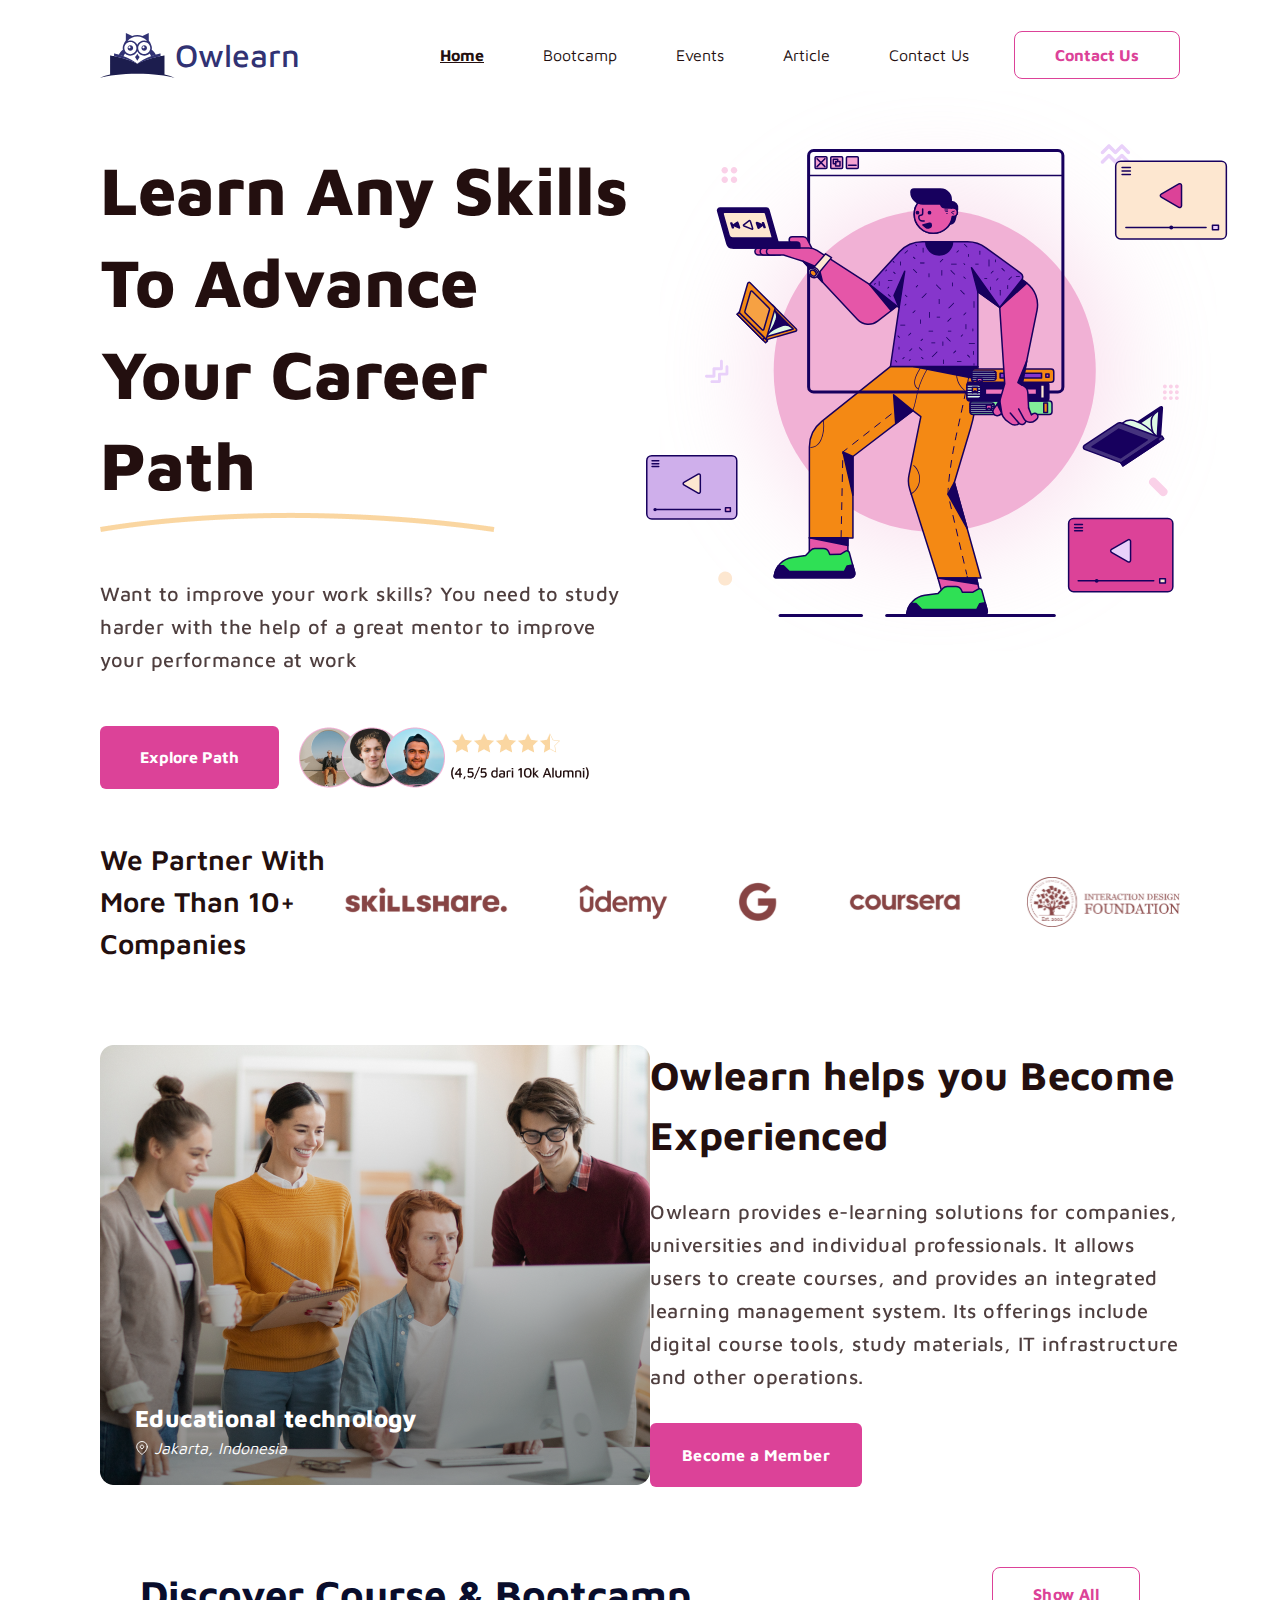
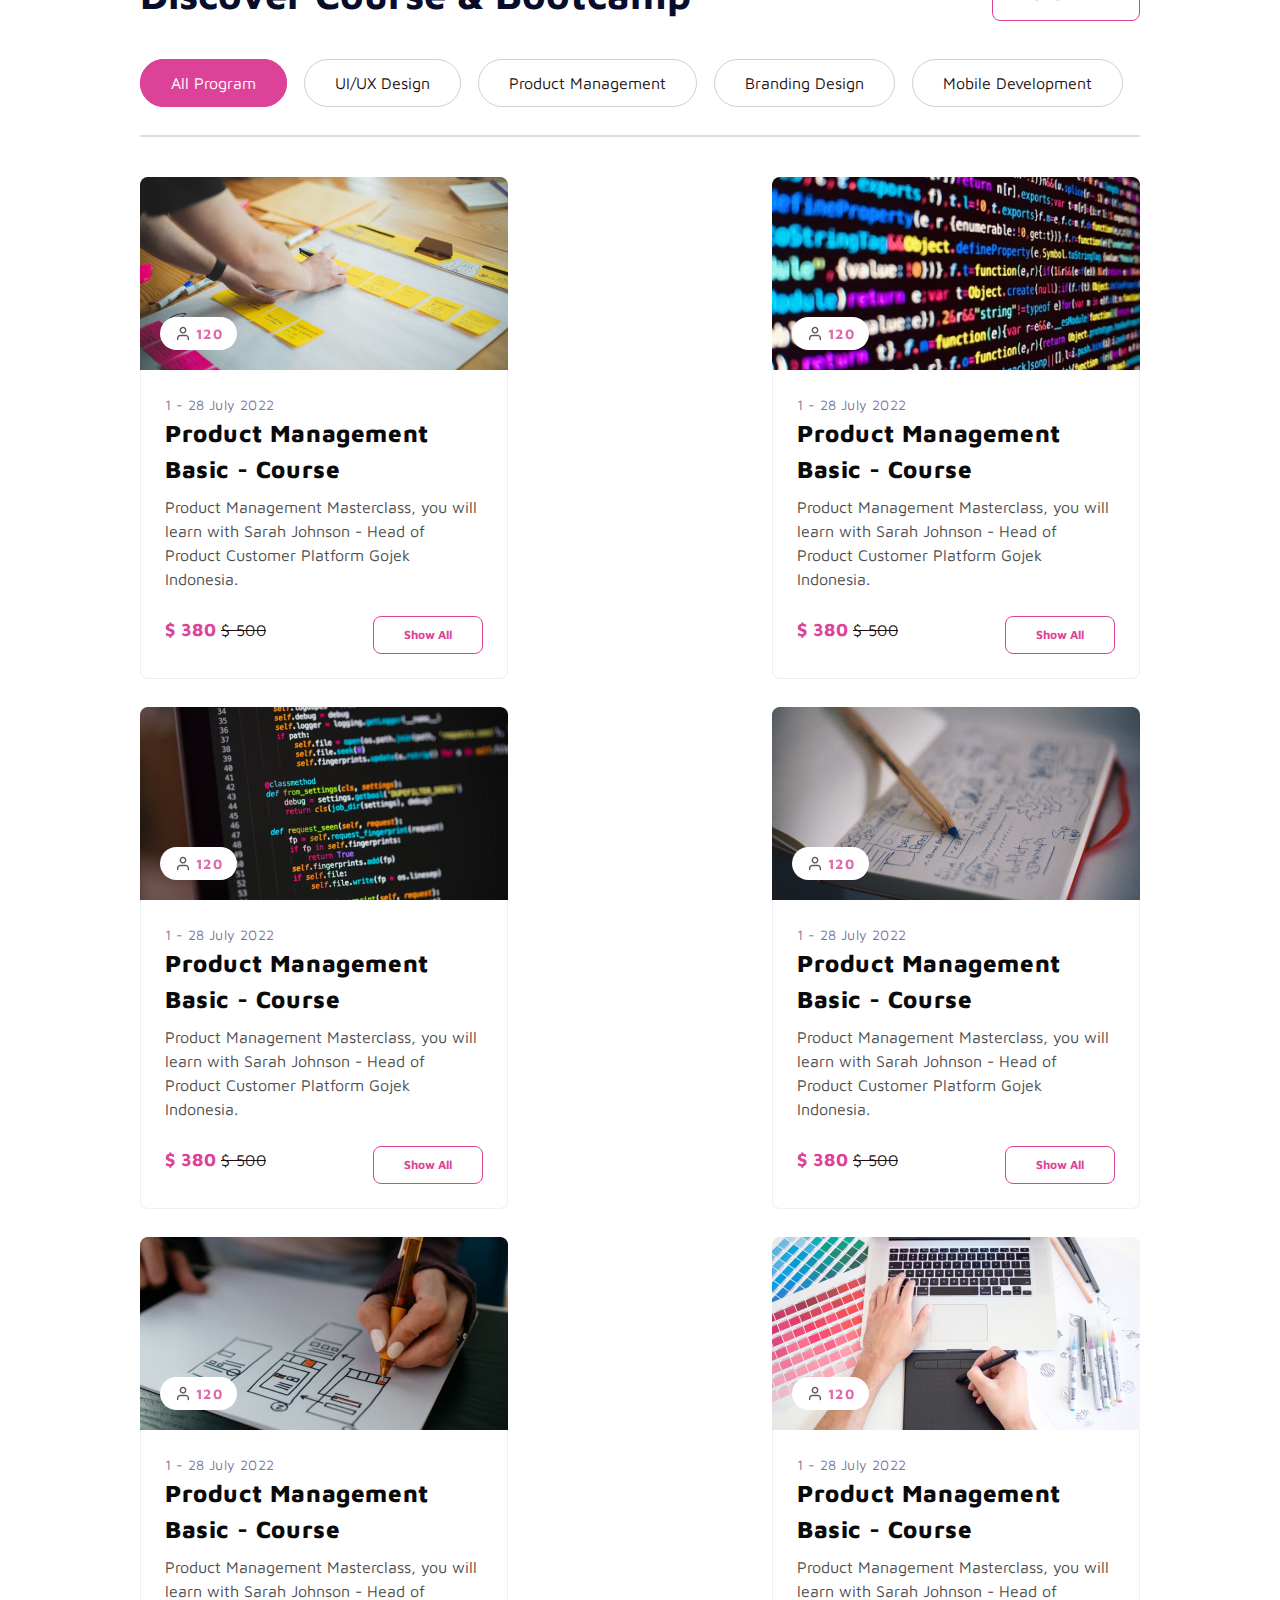
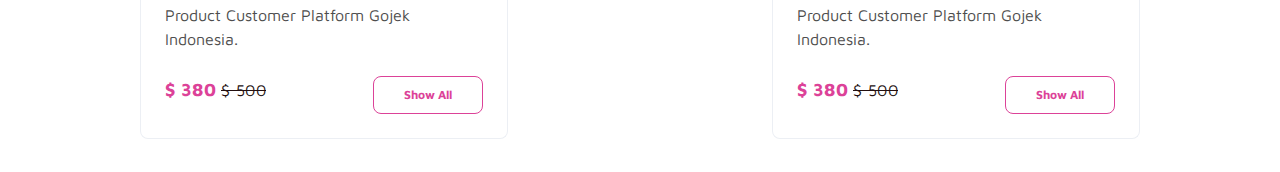
<file: index.html>
<!DOCTYPE html>
<html lang="en">
	<head>
		<meta charset="UTF-8" />
		<meta http-equiv="X-UA-Compatible" content="IE=edge" />
		<meta name="viewport" content="width=device-width, initial-scale=1.0" />
		<title>OwLearn - Learn Any Skills to advance your career path</title>

		<!-- CSS Files -->
		<link rel="stylesheet" href="css/responsive.min.css" />
		<link rel="stylesheet" href="css/main.min.css" />

		<!-- Fonts -->
		<link
			href="https://fonts.googleapis.com/css2?family=Maven+Pro:wght@400;500;600;700;800&display=swap"
			rel="stylesheet"
		/>
	</head>
	<body>
		<!-- Header -->
		<header class="header">
			<!-- Header Logo -->
			<div class="header-logo">
				<div class="header-logo-img">
					<img src="images/logo-img.svg" alt="Owlearn" />
				</div>
				<div class="header-logo-name">Owlearn</div>
			</div>

			<!-- menu -->
			<nav class="header-navigation">
				<a href="#" class="active">Home</a>
				<a href="#">Bootcamp</a>
				<a href="#">Events</a>
				<a href="#">Article</a>
				<a href="#">Contact Us</a>
				<a href="#" class="navigation-button">Contact Us</a>
			</nav>
		</header>

		<main class="container">
			<!-- Banner -->
			<div class="banner">
				<div class="banner-left">
					<div class="banner-slogan">
						<h1>Learn Any Skills to Advance Your Career Path</h1>
						<img src="images/line.png" alt="" />
						<p>
							Want to improve your work skills? You need to study harder with
							the help of a great mentor to improve your performance at work
						</p>
						<div class="hug">
							<div class="button">
								<button class="hug-button">Explore Path</button>
							</div>
							<div class="hug-rate">
								<img src="images/pictures.png" alt="" />
								<img src="images/rate.png" alt="" />
							</div>
						</div>
					</div>
				</div>
				<div class="banner-right">
					<img src="images/software-man.svg" alt="" />
				</div>
			</div>

			<!-- Partners -->
			<div class="partners">
				<div class="partners-text">We partner with more than 10+ companies</div>
				<div class="partner-logos">
					<img src="images/partner-logos.svg" alt="Partner Logoları" />
				</div>
			</div>

			<!-- About Us -->
			<div class="aboutUs">
				<div class="aboutUs-left">
					<img src="images/aboutUs-img.png" alt="" />
					<div class="aboutUs-left-pictureOn">
						<h3>Educational technology</h3>
						<address>
							<img src="images/map-pin.svg" alt="" />
							<span>Jakarta, Indonesia</span>
						</address>
					</div>
				</div>
				<div class="aboutUs-right">
					<h2>Owlearn helps you Become Experienced</h2>
					<p>
						Owlearn provides e-learning solutions for companies, universities
						and individual professionals. It allows users to create courses, and
						provides an integrated learning management system. Its offerings
						include digital course tools, study materials, IT infrastructure and
						other operations.
					</p>
					<button class="aboutUs-member-btn">Become a Member</button>
				</div>
			</div>

			<!-- Discover Course & Bootcamp -->
			<div class="discoverCourse">
				<div class="discoverCourse-title">
					<h2>Discover Course & Bootcamp</h2>
					<a href="#">Show All</a>
				</div>

				<div class="discoverCourse-kategory">
					<div>
						<a href="#" class="active">All Program</a>
						<a href="#">UI/UX Design</a>
						<a href="#">Product Management</a>
						<a href="#">Branding Design</a>
						<a href="#">Mobile Development</a>
					</div>
				</div>

				<div class="diveder"></div>

				<div class="courses">
					<div class="courses-box">
						<div class="courses-image">
							<img src="images/course1.png" alt="">
							<div class="people-count">
								<img src="images/user.png" alt="">
								<span>120</span>
							</div>
						</div>
						<div class="courses-content">
							<span class="tarih">1 - 28 July 2022</span>
							<h3>Product Management Basic - Course</h3>
							<p>Product Management Masterclass, you will learn with Sarah Johnson - Head of Product Customer Platform Gojek Indonesia.</p>
							<div class="price">
								<div>
									<span class="actual-price">$ 380</span>
									<span class="old-price">$ 500</span>
								</div>
								<button>Show All</button>
									
							</div>
						</div>
					</div>

					<div class="courses-box">
						<div class="courses-image">
							<img src="images/course2.png" alt="">
							<div class="people-count">
								<img src="images/user.png" alt="">
								<span>120</span>
							</div>
						</div>
						<div class="courses-content">
							<span class="tarih">1 - 28 July 2022</span>
							<h3>Product Management Basic - Course</h3>
							<p>Product Management Masterclass, you will learn with Sarah Johnson - Head of Product Customer Platform Gojek Indonesia.</p>
							<div class="price">
								<div>
									<span class="actual-price">$ 380</span>
									<span class="old-price">$ 500</span>
								</div>
								<button>Show All</button>
									
							</div>
						</div>
					</div>

					<div class="courses-box">
						<div class="courses-image">
							<img src="images/course3.png" alt="">
							<div class="people-count">
								<img src="images/user.png" alt="">
								<span>120</span>
							</div>
						</div>
						<div class="courses-content">
							<span class="tarih">1 - 28 July 2022</span>
							<h3>Product Management Basic - Course</h3>
							<p>Product Management Masterclass, you will learn with Sarah Johnson - Head of Product Customer Platform Gojek Indonesia.</p>
							<div class="price">
								<div>
									<span class="actual-price">$ 380</span>
									<span class="old-price">$ 500</span>
								</div>
								<button>Show All</button>
									
							</div>
						</div>
					</div>

					<div class="courses-box">
						<div class="courses-image">
							<img src="images/course4.png" alt="">
							<div class="people-count">
								<img src="images/user.png" alt="">
								<span>120</span>
							</div>
						</div>
						<div class="courses-content">
							<span class="tarih">1 - 28 July 2022</span>
							<h3>Product Management Basic - Course</h3>
							<p>Product Management Masterclass, you will learn with Sarah Johnson - Head of Product Customer Platform Gojek Indonesia.</p>
							<div class="price">
								<div>
									<span class="actual-price">$ 380</span>
									<span class="old-price">$ 500</span>
								</div>
								<button>Show All</button>
									
							</div>
						</div>
					</div>

					<div class="courses-box">
						<div class="courses-image">
							<img src="images/course5.png" alt="">
							<div class="people-count">
								<img src="images/user.png" alt="">
								<span>120</span>
							</div>
						</div>
						<div class="courses-content">
							<span class="tarih">1 - 28 July 2022</span>
							<h3>Product Management Basic - Course</h3>
							<p>Product Management Masterclass, you will learn with Sarah Johnson - Head of Product Customer Platform Gojek Indonesia.</p>
							<div class="price">
								<div>
									<span class="actual-price">$ 380</span>
									<span class="old-price">$ 500</span>
								</div>
								<button>Show All</button>
									
							</div>
						</div>
					</div>

					<div class="courses-box">
						<div class="courses-image">
							<img src="images/course6.png" alt="">
							<div class="people-count">
								<img src="images/user.png" alt="">
								<span>120</span>
							</div>
						</div>
						<div class="courses-content">
							<span class="tarih">1 - 28 July 2022</span>
							<h3>Product Management Basic - Course</h3>
							<p>Product Management Masterclass, you will learn with Sarah Johnson - Head of Product Customer Platform Gojek Indonesia.</p>
							<div class="price">
								<div>
									<span class="actual-price">$ 380</span>
									<span class="old-price">$ 500</span>
								</div>
								<button>Show All</button>
									
							</div>
						</div>
					</div>

				</div>

			</div>
		</main>
	</body>
</html>
</file>
<file: css/responsive.min.css>
/*# sourceMappingURL=responsive.min.css.map */
</file>
<file: css/main.min.css>
/*! normalize.css v8.0.1 | MIT License | github.com/necolas/normalize.css */html{line-height:1.15;-webkit-text-size-adjust:100%}body{margin:0}main{display:block}h1{font-size:2em;margin:.67em 0}hr{-webkit-box-sizing:content-box;box-sizing:content-box;height:0;overflow:visible}pre{font-family:monospace,monospace;font-size:1em}a{background-color:rgba(0,0,0,0)}abbr[title]{border-bottom:none;text-decoration:underline;-webkit-text-decoration:underline dotted;text-decoration:underline dotted}b,strong{font-weight:bolder}code,kbd,samp{font-family:monospace,monospace;font-size:1em}small{font-size:80%}sub,sup{font-size:75%;line-height:0;position:relative;vertical-align:baseline}sub{bottom:-0.25em}sup{top:-0.5em}img{border-style:none}button,input,optgroup,select,textarea{font-family:inherit;font-size:100%;line-height:1.15;margin:0}button,input{overflow:visible}button,select{text-transform:none}button,[type=button],[type=reset],[type=submit]{-webkit-appearance:button}button::-moz-focus-inner,[type=button]::-moz-focus-inner,[type=reset]::-moz-focus-inner,[type=submit]::-moz-focus-inner{border-style:none;padding:0}button:-moz-focusring,[type=button]:-moz-focusring,[type=reset]:-moz-focusring,[type=submit]:-moz-focusring{outline:1px dotted ButtonText}fieldset{padding:.35em .75em .625em}legend{-webkit-box-sizing:border-box;box-sizing:border-box;color:inherit;display:table;max-width:100%;padding:0;white-space:normal}progress{vertical-align:baseline}textarea{overflow:auto}[type=checkbox],[type=radio]{-webkit-box-sizing:border-box;box-sizing:border-box;padding:0}[type=number]::-webkit-inner-spin-button,[type=number]::-webkit-outer-spin-button{height:auto}[type=search]{-webkit-appearance:textfield;outline-offset:-2px}[type=search]::-webkit-search-decoration{-webkit-appearance:none}::-webkit-file-upload-button{-webkit-appearance:button;font:inherit}details{display:block}summary{display:list-item}template{display:none}[hidden]{display:none}/*! formalize.css | MIT License | github.com/interacthings/formalize */*,*:before,*:after{-webkit-box-sizing:inherit;box-sizing:inherit}html{-webkit-box-sizing:border-box;box-sizing:border-box;text-rendering:optimizeLegibility}body{overflow-x:hidden;-webkit-font-smoothing:antialiased;-moz-osx-font-smoothing:grayscale}a{text-decoration:none}img{vertical-align:middle}blockquote,dl,dd,h1,h2,h3,h4,h5,h6,figure,p,pre,fieldset,ul,ol,menu,form{margin:0}button,fieldset,iframe{border:0}fieldset,ul,ol,button,menu{padding:0}ol,ul{list-style:none}textarea{resize:vertical}table{width:100%;border-collapse:collapse;border-spacing:0}td{padding:0}body{font-family:"Maven Pro",sans-serif}*{-webkit-box-sizing:border-box;box-sizing:border-box}.header{padding-top:33px;padding-bottom:33px;padding-left:100px;padding-right:100px;display:-webkit-box;display:-ms-flexbox;display:flex;-webkit-box-pack:justify;-ms-flex-pack:justify;justify-content:space-between;-webkit-box-align:center;-ms-flex-align:center;align-items:center}.header-logo{display:-webkit-box;display:-ms-flexbox;display:flex;-webkit-box-align:center;-ms-flex-align:center;align-items:center}.header-logo-name{color:#313273;font-size:32px;font-weight:500}.header-navigation a{padding-left:27px;padding-right:27px;padding-top:14px;padding-bottom:14px;font-size:16px;color:#230f0f}.header-navigation .navigation-button{padding:14px 40px;margin-left:13px;color:#dc4298;border:1px solid #dc4298;border-radius:8px;font-weight:bold}.header-navigation .active{text-decoration:underline;font-weight:bold}main.container{padding-top:33px;padding-bottom:33px;padding-left:100px;padding-right:100px}.banner{display:-webkit-box;display:-ms-flexbox;display:flex;-webkit-box-pack:justify;-ms-flex-pack:justify;justify-content:space-between;-webkit-box-align:start;-ms-flex-align:start;align-items:flex-start;margin-bottom:50px}.banner-left{width:600px}.banner-left p{width:532px;font-family:"Maven Pro";font-style:normal;font-weight:500;font-size:20px;line-height:165%;letter-spacing:.5px;color:#230f0f;opacity:.8;margin-top:45px}.banner-slogan h1{font-size:68px;font-weight:800;color:#230f0f;line-height:135%;text-transform:capitalize}.banner-right{width:600px;display:-webkit-box;display:-ms-flexbox;display:flex;-webkit-box-pack:end;-ms-flex-pack:end;justify-content:flex-end;-webkit-box-align:start;-ms-flex-align:start;align-items:flex-start;-webkit-box-flex:1;-ms-flex:1;flex:1}.banner-right img{position:relative;top:-64px}.banner .hug{width:532px;display:-webkit-box;display:-ms-flexbox;display:flex;-webkit-box-align:center;-ms-flex-align:center;align-items:center;-webkit-column-gap:20px;-moz-column-gap:20px;column-gap:20px;margin-top:50px}.banner .hug-button{padding:22px 40px;background:#dc4298;border-radius:6px;font-weight:700;font-size:16px;line-height:19px;text-align:center;color:#fff}.banner .hug-rate{height:100%}.partners{display:-webkit-box;display:-ms-flexbox;display:flex;-webkit-box-pack:justify;-ms-flex-pack:justify;justify-content:space-between;-webkit-box-align:center;-ms-flex-align:center;align-items:center;margin-bottom:80px}.partners-text{width:308px;font-weight:600;font-size:28px;line-height:150%;text-transform:capitalize;color:#230f0f;row-gap:84px}.aboutUs{display:-webkit-box;display:-ms-flexbox;display:flex;-webkit-box-pack:justify;-ms-flex-pack:justify;justify-content:space-between;-webkit-box-align:start;-ms-flex-align:start;align-items:flex-start;margin-bottom:80px}.aboutUs-left{position:relative;width:550px}.aboutUs-left-pictureOn{position:absolute;bottom:25px;left:35px}.aboutUs-left-pictureOn h3{font-weight:800;font-size:24px;line-height:150%;letter-spacing:.4px;color:#fff}.aboutUs-left-pictureOn address{display:-webkit-box;display:-ms-flexbox;display:flex;-webkit-box-pack:start;-ms-flex-pack:start;justify-content:flex-start;-webkit-box-align:center;-ms-flex-align:center;align-items:center}.aboutUs-left-pictureOn address img{margin-right:5px}.aboutUs-left-pictureOn span{font-weight:400;font-size:16px;line-height:150%;color:#fff}.aboutUs-right{width:590px}.aboutUs-right h2{font-weight:700;font-size:40px;line-height:150%;letter-spacing:.4px;color:#230f0f;margin-bottom:30px}.aboutUs-right p{font-weight:500;font-size:20px;line-height:165%;letter-spacing:.5px;color:#230f0f;opacity:.8;margin-bottom:30px}.aboutUs-right button{padding:20px 32px;background:#dc4298;border-radius:6px;font-weight:700;font-size:16px;line-height:150%;text-align:center;letter-spacing:.4px;color:#fff;cursor:pointer}.discoverCourse{padding-left:40px;padding-right:40px}.discoverCourse .discoverCourse-title{display:-webkit-box;display:-ms-flexbox;display:flex;-webkit-box-align:center;-ms-flex-align:center;align-items:center;margin-bottom:50px}.discoverCourse .discoverCourse-title h2{-webkit-box-flex:1;-ms-flex-positive:1;flex-grow:1;font-weight:700;font-size:40px;line-height:135%;color:#090d2c}.discoverCourse .discoverCourse-title a{padding:14px 40px;border:1px solid #dc4298;border-radius:8px;font-weight:700;font-size:16px;line-height:150%;text-align:center;letter-spacing:.4px;color:#dc4298}.discoverCourse .discoverCourse-kategory a{padding:14px 30px;background:#fff;border:1px solid rgba(35,15,15,.2);border-radius:100px;color:#230f0f;font-weight:400;font-size:16px;line-height:150%;text-align:center;margin-right:12px}.discoverCourse .discoverCourse-kategory a.active{color:#fff;background:#dc4298;border:1px solid #dc4298}.discoverCourse .diveder{margin-top:40px;height:2px;background:#dcdce6;border-radius:12px}.discoverCourse .courses{margin-top:40px;display:-webkit-box;display:-ms-flexbox;display:flex;-ms-flex-wrap:wrap;flex-wrap:wrap;-webkit-box-pack:justify;-ms-flex-pack:justify;justify-content:space-between;-ms-flex-line-pack:start;align-content:flex-start;row-gap:28px}.discoverCourse .courses-box{max-width:368px}.discoverCourse .courses-box .courses-image{border-top-left-radius:8px;border-top-right-radius:8px;position:relative}.discoverCourse .courses-box .courses-image .people-count{display:-webkit-box;display:-ms-flexbox;display:flex;-webkit-box-align:center;-ms-flex-align:center;align-items:center;position:absolute;bottom:20px;left:20px;padding:6px 15px;background-color:#fff;border-radius:20px}.discoverCourse .courses-box .courses-image .people-count span{font-weight:700;font-weight:700;font-size:14px;line-height:150%;letter-spacing:.4px;color:#dc4298;opacity:.8;margin-left:5px}.discoverCourse .courses-box .courses-content{border-bottom-left-radius:8px;border-bottom-right-radius:8px;border-left:1px solid #eceff4;border-right:1px solid #eceff4;border-bottom:1px solid #eceff4;padding:24px}.discoverCourse .courses-box .courses-content span{font-weight:400;font-size:14px;line-height:150%;letter-spacing:.4px;color:#777795;margin-bottom:8px}.discoverCourse .courses-box .courses-content h3{font-weight:800;font-size:24px;line-height:150%;letter-spacing:.6px;color:#0a0a0a;margin-bottom:8px}.discoverCourse .courses-box .courses-content p{font-weight:400;font-size:16px;line-height:150%;color:#4d4d4d}.discoverCourse .courses-box .courses-content .price{display:-webkit-box;display:-ms-flexbox;display:flex;-webkit-box-pack:justify;-ms-flex-pack:justify;justify-content:space-between;margin-top:25px}.discoverCourse .courses-box .courses-content .price .actual-price{font-weight:700;font-size:18px;line-height:150%;color:#dc4298}.discoverCourse .courses-box .courses-content .price .old-price{font-weight:400;font-size:16px;line-height:150%;color:#230f0f;text-decoration:line-through}.discoverCourse .courses-box .courses-content .price button{border:1px solid #dc4298;border-radius:8px;padding:9px 30px;font-weight:700;font-size:12px;line-height:150%;text-align:center;color:#dc4298;cursor:pointer;background-color:#fff}/*# sourceMappingURL=main.min.css.map */
</file>
